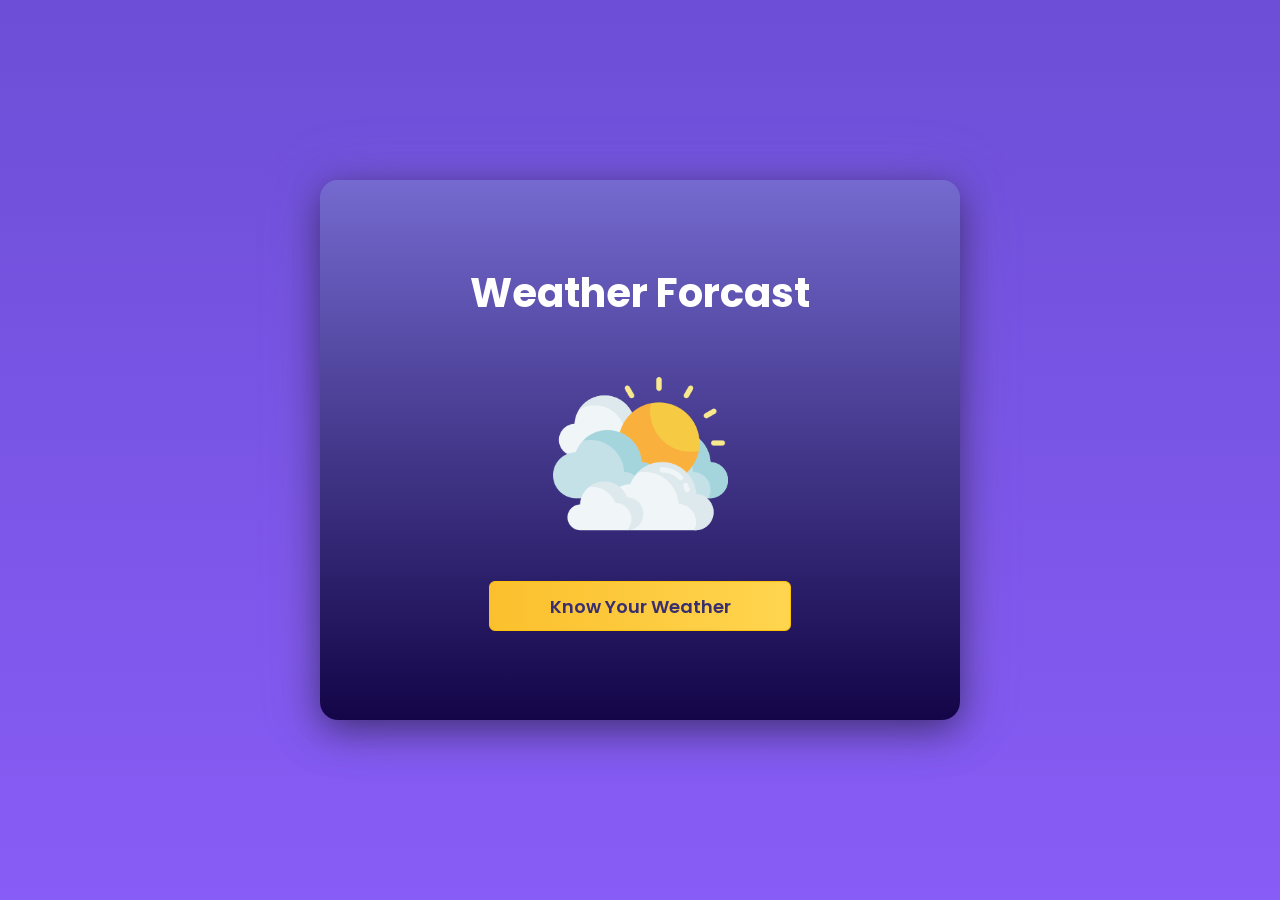
<file: index.html>
<!DOCTYPE html>
<html lang="en">

<head>
    <meta charset="UTF-8">
    <meta name="viewport" content="width=device-width, initial-scale=1.0">
    <title>Weather Website</title>
    <!-- bootstrap link -->
    <link href="https://cdn.jsdelivr.net/npm/bootstrap@5.3.8/dist/css/bootstrap.min.css" rel="stylesheet">
    <!-- bootstrap Icon link -->
    <link rel="stylesheet" href="https://cdn.jsdelivr.net/npm/bootstrap-icons@1.13.1/font/bootstrap-icons.min.css">
    <!-- Custom Css -->
    <link rel="stylesheet" href="./style.css">
    <!-- Font -->
    <link href="https://fonts.googleapis.com/css2?family=Poppins:wght@400;500;700&display=swap" rel="stylesheet">
</head>

<body>

    <div class="Weather-div">
        <div class="inner-container d-flex flex-column align-items-center justify-content-center">
            <h1 class="fw-bold">Weather Forcast</h1>

            <img src="./assests/clouds.png" alt="" class="my-3">

            <a class="w-100" href="./weather.html"><button class="btn btn-outline-warning">Know Your
                    Weather</button></a>
        </div>
    </div>














    <!-- bootstrap Js Link-->
    <script src="https://cdn.jsdelivr.net/npm/bootstrap@5.3.8/dist/js/bootstrap.bundle.min.js"></script>
    <!-- custom JS -->
    <script src="./script.js"></script>
</body>

</html>
</file>
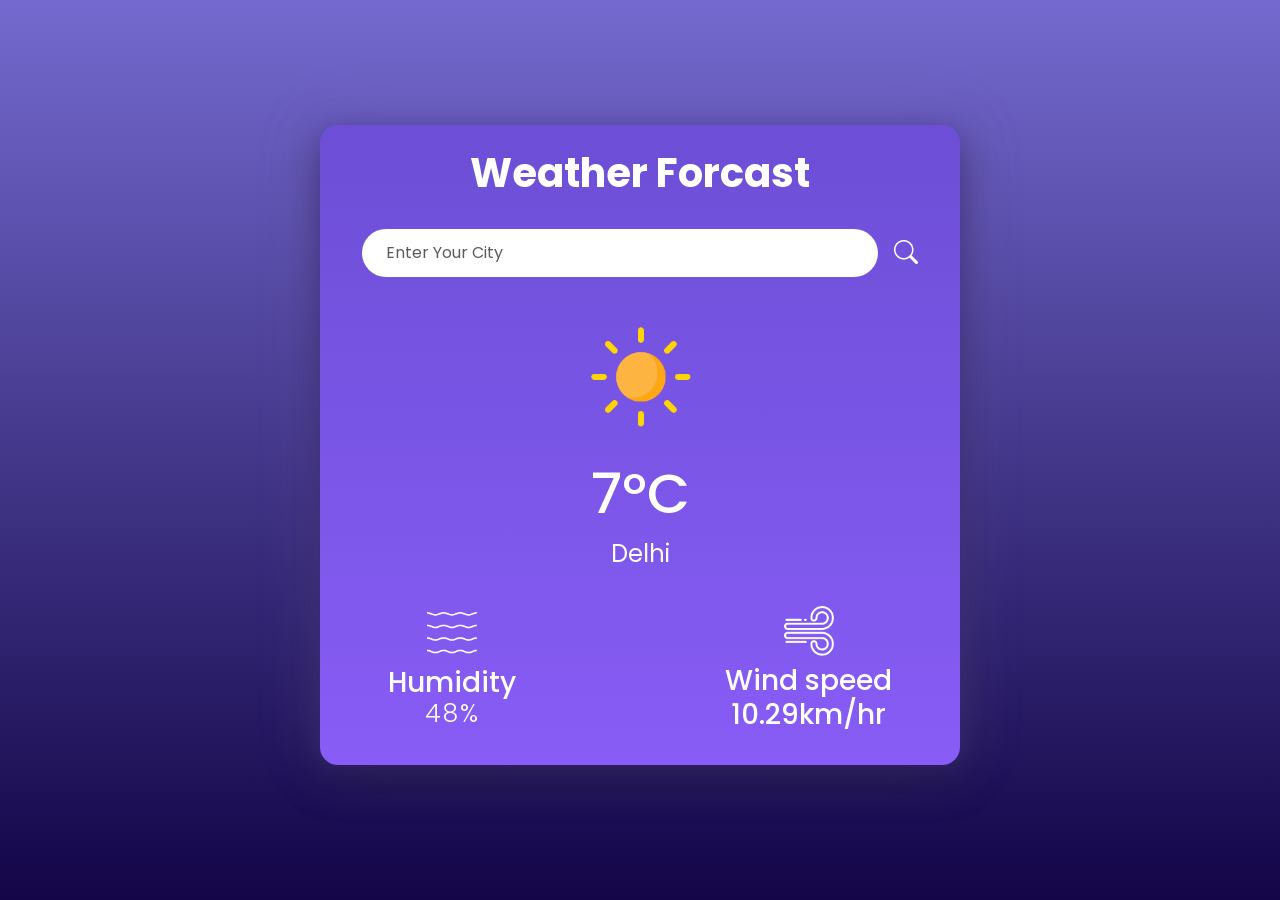
<file: weather.html>
<!DOCTYPE html>
<html lang="en">

<head>
    <meta charset="UTF-8">
    <meta name="viewport" content="width=device-width, initial-scale=1.0">
    <title>Weather </title>
    <!-- bootstrap link -->
    <link href="https://cdn.jsdelivr.net/npm/bootstrap@5.3.8/dist/css/bootstrap.min.css" rel="stylesheet">
    <!-- bootstrap Icon link -->
    <link rel="stylesheet" href="https://cdn.jsdelivr.net/npm/bootstrap-icons@1.13.1/font/bootstrap-icons.min.css">
    <!-- Custom Css -->
    <link rel="stylesheet" href="./style.css">
    <!-- Font -->
    <link href="https://fonts.googleapis.com/css2?family=Poppins:wght@400;500;700&display=swap" rel="stylesheet">
</head>

<body>
    <div class="Weather-div bg-weather">
        <div class="inner-container weather-container">
            <h1 class="fw-bold">Weather Forcast</h1>
            <div class="weather-inout-div mx-4 py-4 d-flex gap-3 align-items-center ">
                <input type="text" id="input-city" class="form-control" placeholder="Enter Your City">
                <i class="bi bi-search" id="search-btn"></i>
            </div>

            <div class="">
                <img src="./assests/clear.png" alt="" class="weather-img">
                <p class="m-0 celcius" id="celcius">7°C</p>
                <span class="m-0 fs-4" id="show-city">Delhi</span>

                <div class="other">
                    <div class="humidity">
                        <div class="humidity-img"><img src="./assests/humidity.png" alt=""></div>
                        <div class="humidity-percentage">
                            <h3 class="description mt-2">Humidity</h3>
                            <h3 class="temp" id="humidity-percentage">48%</h3>
                        </div>
                    </div>

                    <div class="wind">
                        <div class="Wind-img"><img src="./assests/wind.png" alt=""></div>
                        <div class="Wind-Speed">
                            <h3 class="desc mt-2">Wind speed</h3>
                            <h3 class="speed" id="wind-speed">10.29km/hr</h3>
                        </div>

                    </div>

                </div>
            </div>


        </div>
    </div>
</body>

<script src="./script.js"></script>

</html>
</file>
<file: style.css>
@import url(./variable.css);
@import url(./responsive.css);

* {
    padding: 0px;
    margin: 0px;
    box-sizing: border-box;
    font-family: 'Poppins', sans-serif;

}

.Weather-div {
    width: 100%;
    min-height: 100vh;
    display: flex;
    justify-content: center;
    align-items: center;
    background:var(--card-gradient);
}

.inner-container {
    background: var(--bg-gradient);
    padding: 24px 18px;
    min-height: 540px;
    color: var(--text-primary);
    width: 50%;
    border-radius: 18px;
    text-align: center;
     box-shadow: 
        0 10px 40px rgba(0, 0, 0, 0.5),
        0 0 25px rgba(108, 79, 214, 0.5),
        0 0 60px rgba(168, 139, 250, 0.3);
}

.btn-outline-warning{
    font-weight: 600;
    background: var( --button-gradient);
    color: var(--primary-purple);
    width: 50%;
    height: 50px;
    font-size: 18px;
}
.btn-outline-warning:hover{
    font-weight: 700;
    color: var(--accent-purple);
}

/* Weather Page CSS */
.bi-search{
    font-size: 24px;
    cursor: pointer;
}
.form-control{
    padding: 12px;
    border-radius: 24px;
    border: white;
    padding-left: 24px;
}
.form-control:focus{
    box-shadow: none;
}

.weather-img{
    width: 25%;
}
.celcius{
    font-size: 3.5rem;
    font-weight: 500;
}
.city{
    font-size: 46px;
}

.humidity .temp {
    font-size: 25px;
    letter-spacing: 2px;
    font-weight: 300;
    text-align: center;
}


.other {
    display: flex;
    justify-content: space-between;
    align-items: center;
    margin-top: 24px;
    text-align: center;
    padding: 10px 50px;
}

.humidity,
.wind {
    text-align: center;
}

.humidity-img img,
.Wind-img img {
    width: 50px;
    height: 50px;
    object-fit: contain;
}


.humidity .description,
.humidity .temp,
.wind .desc,
.wind .speed {
    margin: 0;
    text-align: center;
}
.weather-container{
     background: var(--card-gradient);
    padding: 24px 18px;
    min-height: 400px;
    color: var(--text-primary);
    width: 50%;
    margin-top: 14px;
    border-radius: 18px;
    text-align: center;
     box-shadow: 
        0 10px 40px rgba(0, 0, 0, 0.5),
        0 0 25px rgba(108, 79, 214, 0.5),
        0 0 60px rgba(168, 139, 250, 0.3);
        margin-bottom: 24px;
}
.bg-weather{
     background: var(--bg-gradient);
}
</file>
